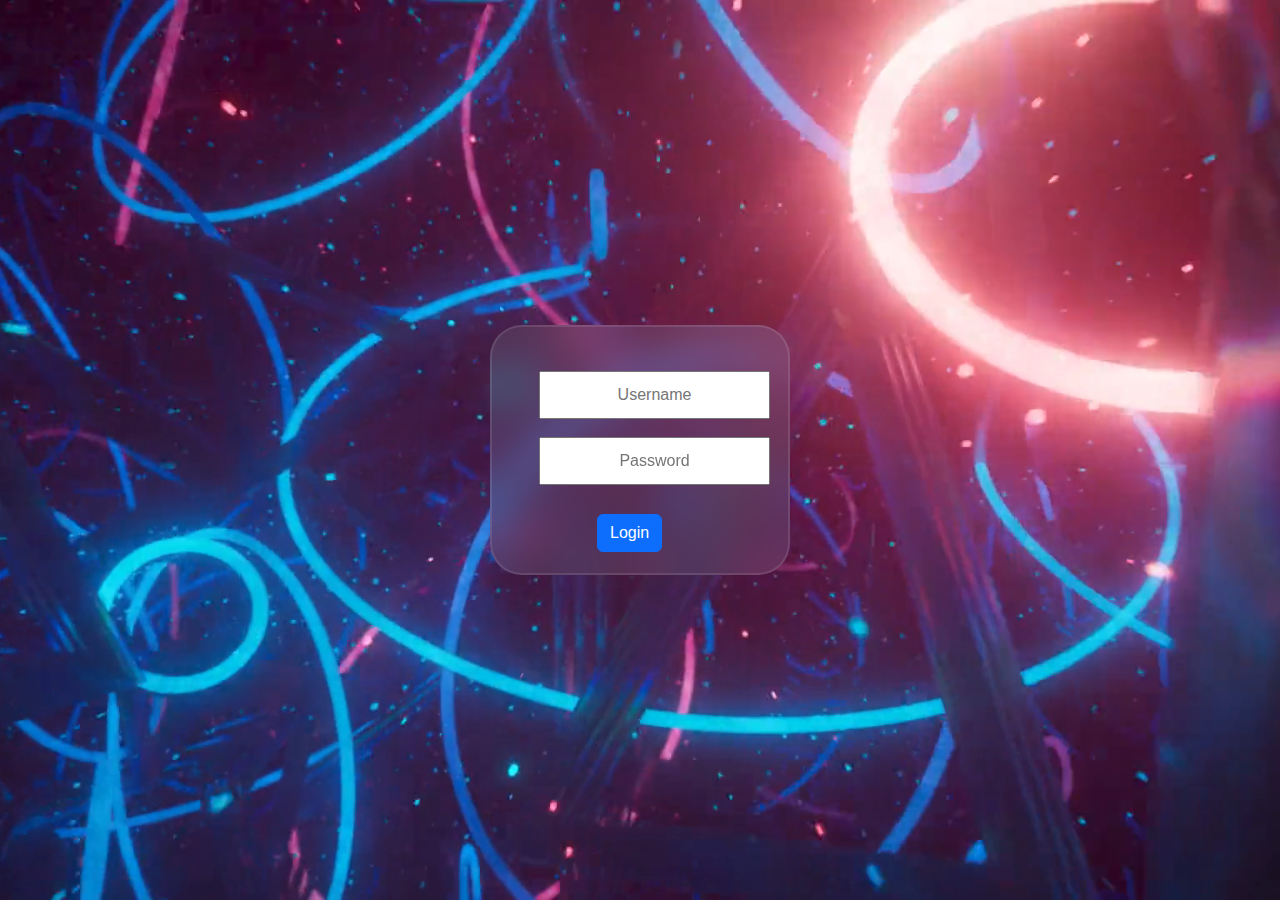
<file: index.html>
<!DOCTYPE html>
<html lang="en">
<head>
    <meta charset="UTF-8">
    <meta name="viewport" content="width=device-width, initial-scale=1.0">
    <title>Document</title>
    <link rel="stylesheet" href="style.css">
    <link href="https://cdn.jsdelivr.net/npm/bootstrap@5.3.3/dist/css/bootstrap.min.css" rel="stylesheet" integrity="sha384-QWTKZyjpPEjISv5WaRU9OFeRpok6YctnYmDr5pNlyT2bRjXh0JMhjY6hW+ALEwIH" crossorigin="anonymous">
</head>
<body>
    <video src="background.mp4" autoplay loop muted></video>
        <div class="container">
          <form id="login-box">
            <input type="text" id="username" placeholder="Username"> <br>
            <input type="password" id="password" placeholder="Password"><br>
            <button class=" button btn btn-primary">Login</button>
          </form>
        </div>
  <script>
    document.getElementById("login-box").addEventListener("submit", function(event) {
      event.preventDefault(); 

      var username = document.getElementById("username").value;
      var password = document.getElementById("password").value;

      if (username >= 351 && username <= 420  && password === "a8@ds") 
      {
        window.location.href = "DSLAB.html";
      } else {
        
        alert("Incorrect username or password. Please try again.");
      }
    }
    );
  </script>
  <script src="https://cdn.jsdelivr.net/npm/bootstrap@5.3.3/dist/js/bootstrap.bundle.min.js" integrity="sha384-YvpcrYf0tY3lHB60NNkmXc5s9fDVZLESaAA55NDzOxhy9GkcIdslK1eN7N6jIeHz" crossorigin="anonymous"></script>
</body>
</html>
</file>
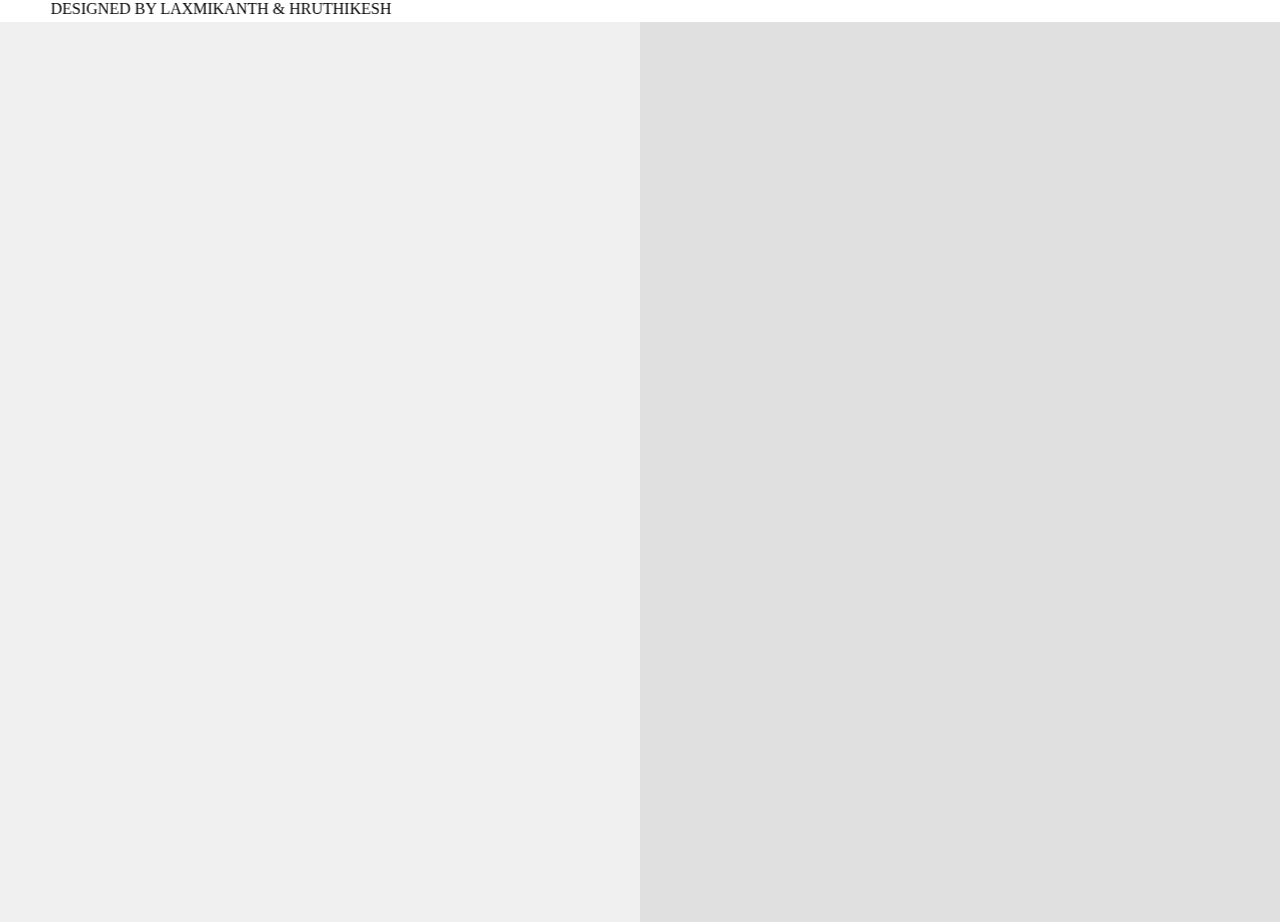
<file: DSLAB.html>
<!DOCTYPE html>
<html lang="en">
<head>
<meta charset="UTF-8">
<meta name="viewport" content="width=device-width, initial-scale=1.0">
<title>DATA STRCTURES</title>
<style>
    body, html {
        margin: 0;
        padding: 0;
        height: 100%;
    }
    .container {
        display: flex;
        height: 100%;
    }
    .zoom-container {
        flex: 1;
        background-color: #f0f0f0;
        overflow: hidden;
    }
    .compiler-container {
        flex: 1;
        background-color: #e0e0e0;
        overflow: hidden;
    }
    iframe {
        width: 100%;
        height: 100%;
        border: none;
    }
</style>
</head>
<body>
    <MArquee direction="right" behavior="alternate">DESIGNED BY LAXMIKANTH & HRUTHIKESH</MArquee>
<div class="container">
    
    <div class="zoom-container">
             <iframe src="https://meet.jit.si/dsclass"></iframe>
       </div>
  
    <div class="compiler-container">
      <iframe src="https://www.programiz.com/c-programming/online-compiler/"></iframe>
    </div>
</div>
</body>
</html>
</file>
<file: style.css>
*{
    font-family: 'poppins','Segoe UI', Tahoma, Geneva, Verdana, sans-serif;
}
body{
    overflow: hidden;
}
video{
    position:absolute;
    width: 100%;
    height: 100%;
    object-fit: cover;
    top: 0cm;
    left: 0cm;
    z-index: -1;
}
#login-box{
    position: absolute;
    top: 50%;
    left: 50%;
    height: 250px;
    width:300px;
    padding: 40px;
    transform: translate(-50%,-50%);
    background-color: rgba(165, 165, 165, 0.15);
    backdrop-filter: blur(20px);
    border: 2px solid rgba(255, 255, 255, 0.107);
    box-sizing: border-box;
    border-radius: 2em;
}
#login-box h2{
    margin: 0 0 30px;
    padding: 0;
    color: white;
    text-align: center;
}
#login-box .user-box input{
    width: 100%;
    padding: 10px 0;
    font-size: 16px;
    color: white;
    margin-bottom: 30px;
    border: none;
    border-bottom: 1px solid white;
    outline: none;
    background-color: transparent;
}
#login-box .user-box label{
    position: absolute;
    top: o;
    left: 0;
    padding: 10px 0px;
    font-size: 16px;
    color: white;
    pointer-events: none;
    transition: 0.3s ease;
}
#login-box #user-box input:focus~label,
#login-box #user-box label~{
    top: 20px;
    left: 0;
    color: white;
    font-size: 12px;
}
#login-box form a{
    margin: 0 auto;
    position: relative;
    display: inline-block;
    padding: 10px 120px;
    color: black;
    font-size: 16px;
    background-color: white;
    border-radius: 25px;
    text-decoration: none;
    text-transform: uppercase;
    overflow: auto;
    transition: 0.3s ease;
    margin-top: 50px;
    letter-spacing: 4px;
    border: 2px solid white;
}
#login-box a:hover{
    background-color: transparent;
    color: white;
}

body {
    font-family: Arial, sans-serif;
   
    margin: 0;
    padding: 0;
    display: flex;
    justify-content: center;
    align-items: center;
    height: 100vh;
  }
  #username
  {
    margin:14px;
    margin-top: 4px;
    padding:10px;
    text-align: center;
    margin-left: 7px;
  }
  #password
  {
    margin:14px;
    margin-top: 4px;
    padding:10px;
    text-align: center;
    margin-left: 7px;
  }
  .button
  {
    text-align: center;
    margin:15px;
    margin-left: 65px;
  }
</file>
